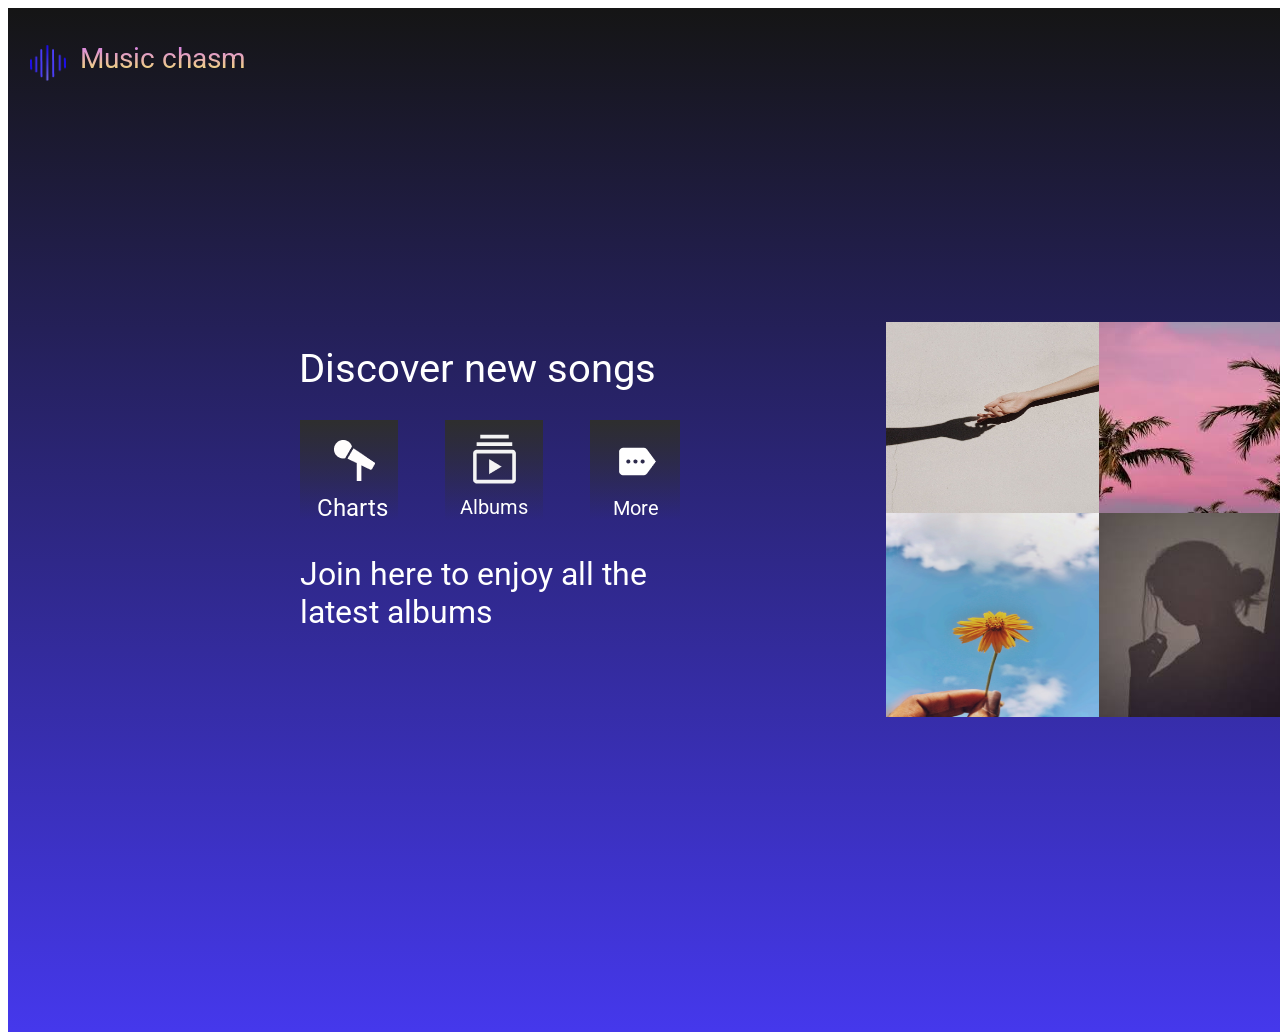
<file: index2.html>
<!DOCTYPE html>
<html lang="en">
<head>
    <meta charset="UTF-8">
    <meta name="viewport" content="width=device-width, initial-scale=1.0">
    <title>Document</title>
    <link rel="stylesheet" href="styles/style2.css">
</head>
<body>
    <main>
        <div class="background">
            <img id="logo" src="images/logo.png" alt="">
            <p id="music">Music chasm</p>
            <p id="discover">Discover new songs</p>
            <div class="vmc">
                <div class="vector1">
                    <div id="vector">
                        <img id="vector" src="images2/Vector.png" alt="">
                        <p id="charts">Charts</p>
                    </div>
                </div>
                <div class="albumdiv">
                    <div class="albumdiv1">
                        <img id="albumimg" src="images2/carbon_media-library.png" alt="2">
                        <p id="albums">Albums</p>
                    </div>
                </div>
                <div class="morediv">
                    <div class="morediv1">
                        <img id="moreimg" src="images2/material-symbols_more.png" alt="3">
                        <p id="more">More</p>
                    </div>
                </div>
                <p id="joinhere">Join here to enjoy all the latest albums</p>
            </div>
            <div class="imgdiv">
                <div class="firstdiv">
                    <img id="img1" src="images2/1.png" alt="">
                    <img id="img2" src="images2/2.png" alt="">
                </div>
                <div class="seconddiv">
                    <img id="img3" src="images2/3.png" alt="">
                    <img id="img4" src="images2/4.png" alt="">
                </div>
            </div>
    </main>
</body>
</html>
</file>
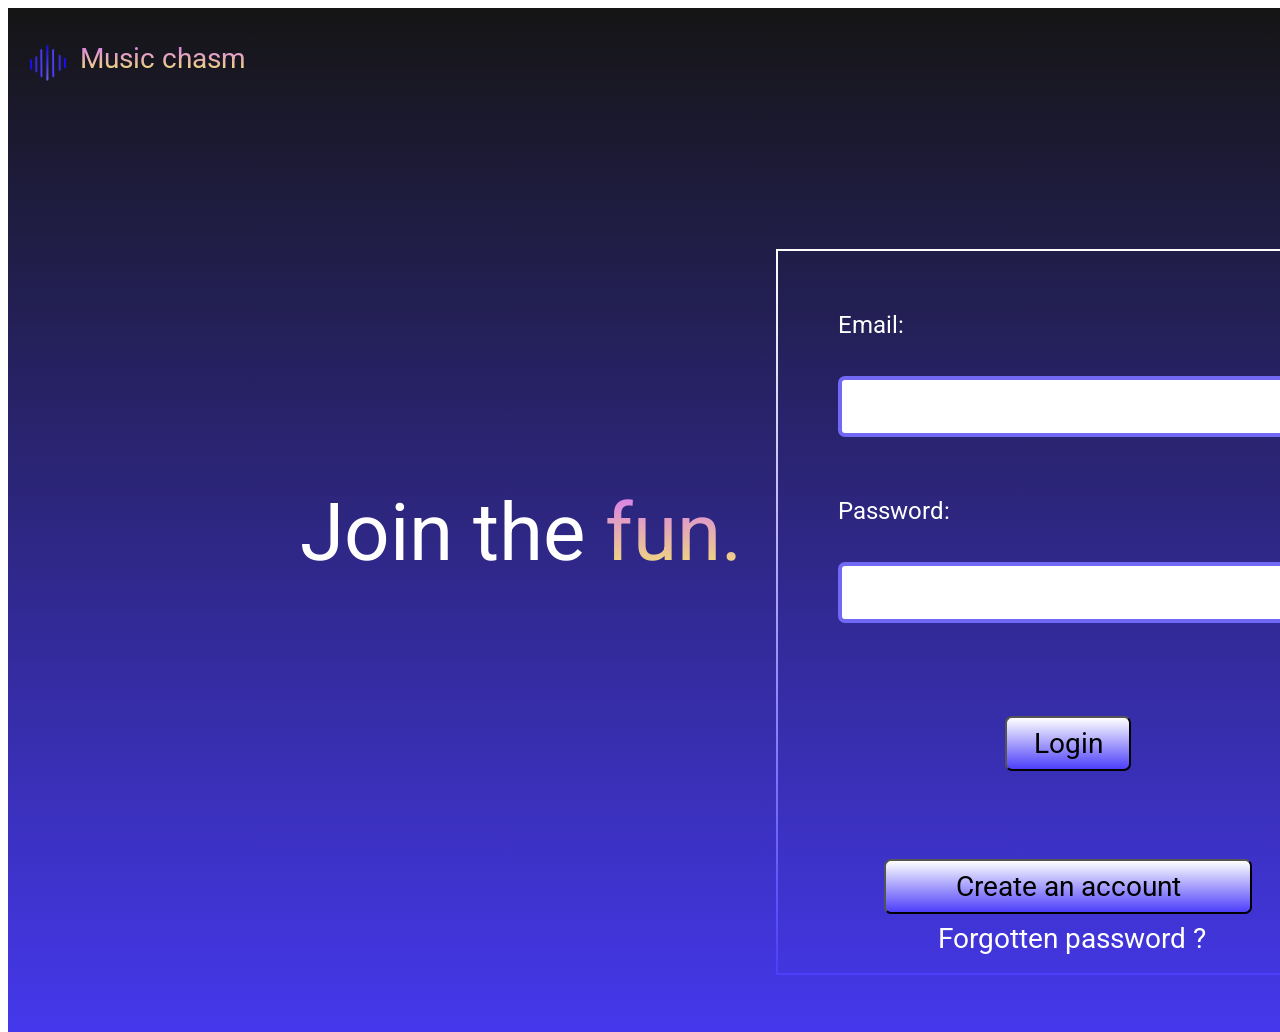
<file: index3.html>
<!DOCTYPE html>
<html lang="en">
<head>
    <meta charset="UTF-8">
    <meta name="viewport" content="width=device-width, initial-scale=1.0">
    <title>Document</title>
    <link rel="stylesheet" href="./styles/style3.css">
</head>
<body>
    <main>
        <div class="background">
            <img id="logo" src="images/logo.png" alt="">
            <p id="music">Music chasm</p>
            <p id="join">Join the <span id="fun">fun.</span></p>
            <div id="borderdiv">
                <div>
                    <p id="email">Email:</p>
                    <input id="emailinput" type="email">
                </div>
                <div>
                    <p id="pass">Password:</p>
                    <input id="passinput"  type="password">
                </div>
                <button id="login">Login</button>
                <button id="create">Create an account</button>
                <p id="forgotten">Forgotten password ?</p>
            </div>

        </div>
    </main>
</body>
</html>
</file>
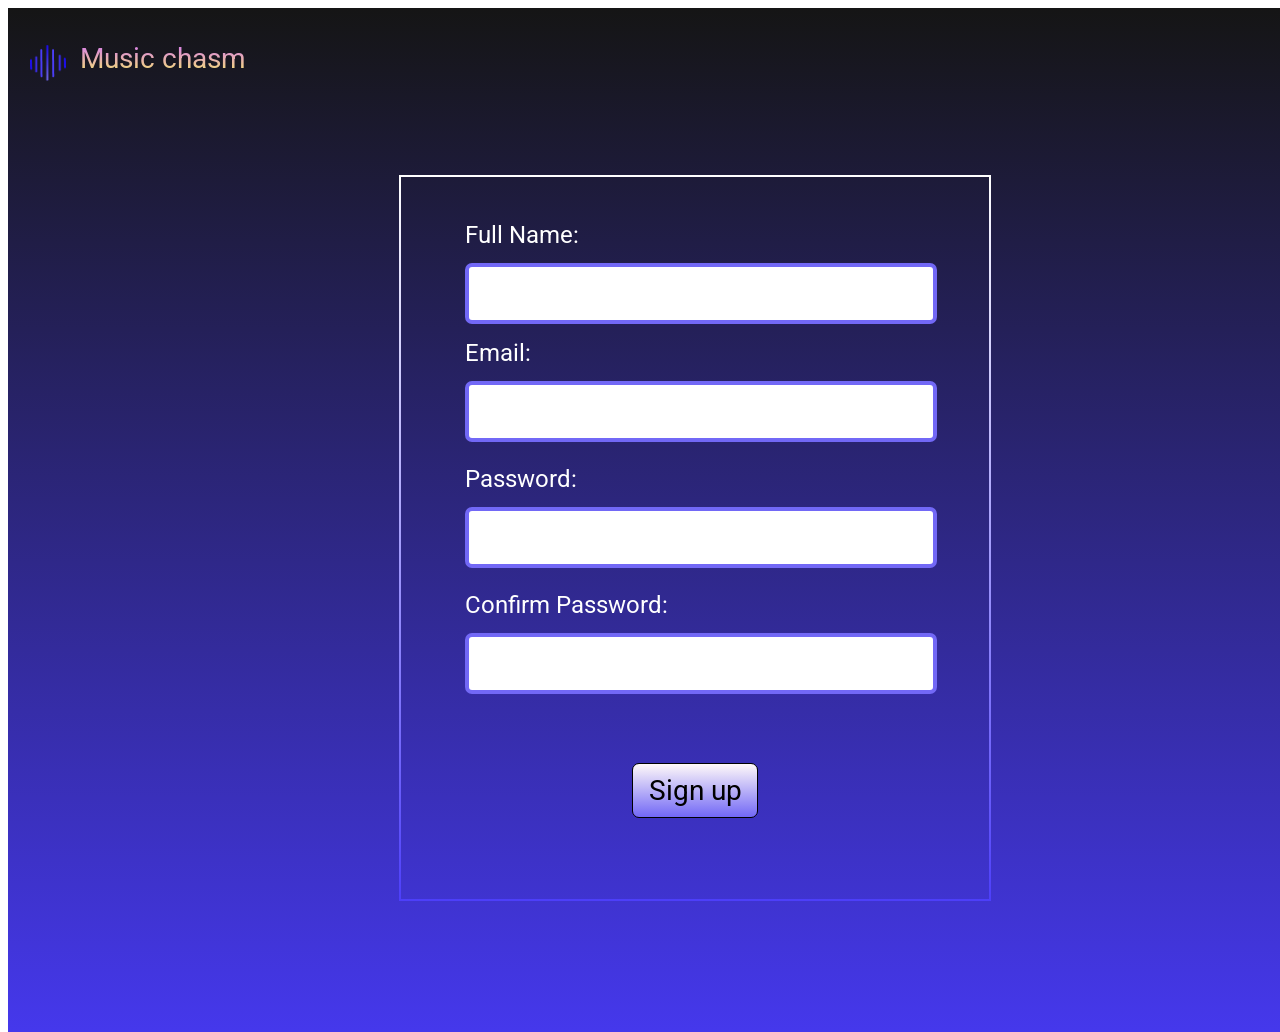
<file: index4.html>
<!DOCTYPE html>
<html lang="en">
<head>
    <meta charset="UTF-8">
    <meta name="viewport" content="width=device-width, initial-scale=1.0">
    <title>Document</title>
    <link rel="stylesheet" href="styles/style4.css">
</head>
<body>
    <main>
        <div class="background">
            <img id="logo" src="images/logo.png" alt="">
            <p id="music">Music chasm</p>
            <div class="borderdiv">
                <div>
                    <p id="full">Full Name:</p>
                    <input id="i1" type="text">
                </div>
                <div>
                    <p id="email">Email:</p>
                    <input id="i2" type="text">
                </div>
                <div>
                    <p id="pass">Password:</p>
                    <input id="i3" type="text">
                </div>
                <div>
                    <p id="conf">Confirm Password:</p>
                    <input id="i4" type="text">
                </div>
                <button id="signup">Sign up</button>
            </div>
        </div>
    </main>
</body>
</html>
</file>
<file: styles/style2.css>
@import url('https://fonts.googleapis.com/css2?family=Roboto:ital,wght@0,100..900;1,100..900&display=swap');
.background{
    background:linear-gradient(to bottom,#151515,#4538EC);
    position: absolute;
    width: 1440px;
    height: 1024px;
    display: flex;
    margin: 0;
}
#logo{
    position: absolute;
    width: 36px;
    height: 36px;
    top: 37px;
    left: 22px;
}
#music{
    position: absolute;
    font-family: "Roboto", sans-serif;
    font-size: 28px;
    font-weight: 400;
    background: linear-gradient(to bottom,#D574F8,#F6E868);
    background-clip: text;
    color: transparent; 
    left: 72px;
    top: 6px;
}
#discover{
    height: 84px;
    width: 492px;
    position: absolute;
    font-family: "Roboto", sans-serif;
    font-size: 40px;
    font-weight: 400;
    color: #FFFFFF;
    margin: 0;
    left: 291px;
    top: 337px;
}
.vmc{
    position: absolute;
    margin: 0;
    left: 292px;
    top: 412px;
    display: flex;
    gap: 47px;
}
.vector1{
    width: 98px;
    height: 100px;
    background:linear-gradient(to bottom,#2E2E2E,#2E2E2E00);
    display: flex;
    flex-direction: column;
}
#vector{
    position: absolute;
    width: 41px;
    height: 41px;
    left: 17px;
    top: 10px;
}
#charts{
    position: absolute;
    font-family: "Roboto", sans-serif;
    font-size: 24px;
    font-weight: 400;
    color: #FFFFFF;
    top: 40px;
}
.albumdiv{
    width: 98px;
    height: 100px;
    background:linear-gradient(to bottom,#2E2E2E,#2E2E2E00);
    display: flex;
    flex-direction: column;
}
#albumimg{
    position: relative;
    width: 57px;
    height: 60px;
    margin-left: 21px;
    top: 11px;
}
#albums{
    position: absolute;
    font-family: "Roboto", sans-serif;
    font-size: 20px;
    font-weight: 400;
    color: #FFFFFF;
    top: 55px;
    margin-left: 15px;
}
.morediv{
    width: 90px;
    height: 100px;
    background:linear-gradient(to bottom,#2E2E2E,#2E2E2E00);
    display: flex;
    flex-direction: column;
}
.morediv1{
    width: 49px;
    height: 47px;
    margin-left: 23px;
    margin-top: 18px;
}
#more{
    position: relative;
    font-family: "Roboto", sans-serif;
    font-size: 20px;
    font-weight: 400;
    color: #FFFFFF;
    margin-top: 7px;
}
#joinhere{
    position: absolute;
    font-family: "Roboto", sans-serif;
    font-size: 32px;
    font-weight: 400;
    color: #FFFFFF;
    width: 372px;
    margin-top: 135px;
}
#img1{
    width: 213px;
    height: 191px;
}
#img2{
    position: relative;
    width: 194px;
    height: 191px;
    right: 4px;
}
.imgdiv{
    position: relative;
    margin-left: 878px;
    margin-top: 314px;
    
}
#img3{
    width: 213px;
    height: 204px;
}
#img4{
    position: relative;
    width: 195px;
    height: 204px;
    right: 4px;
}
.seconddiv{
    position: relative;
    bottom: 4px;
}
</file>
<file: styles/style3.css>
@import url('https://fonts.googleapis.com/css2?family=Roboto:ital,wght@0,100..900;1,100..900&display=swap');
.background{
    background:linear-gradient(to bottom,#151515,#4538EC);
    position: absolute;
    width: 1440px;
    height: 1024px;
    display: flex;
}
#logo{
    position: absolute;
    width: 36px;
    height: 36px;
    top: 37px;
    left: 22px;
}
#music{
    position: absolute;
    font-family: "Roboto", sans-serif;
    font-size: 28px;
    font-weight: 400;
    background: linear-gradient(to bottom,#D574F8,#F6E868);
    background-clip: text;
    color: transparent; 
    left: 72px;
    top: 6px;
}
#join{
    position: relative;
    font-family: "Roboto", sans-serif;
    font-size: 80px;
    color: #FFFFFF;
    margin-top: 0;
    margin-top: 478px;
    margin-left: 292px;
}
#fun{
    background: linear-gradient(to bottom,#D574F8,#F6E868);
    background-clip: text;
    color: transparent; 
}
#borderdiv{
    position: absolute;
    width: 588px;
    height: 722px;
    top: 241px;
    margin-left: 768px;
    border: 2px solid transparent;
    border-image: linear-gradient(to bottom, #FFFFFF, #4D3FFA)1;
    border-radius: 2px;
}
#email{
    position: relative;
    font-family: "Roboto", sans-serif;
    font-size: 24px;
    color: #FFFFFF;
    font-weight: 400;
    margin-top: 60px;
    margin-left: 60px;
}
#emailinput{
    position: relative;
    width: 460px;
    height: 51px;
    margin-left: 60px;
    margin-top: 13px;
    border:4px solid #7268F6;
    border-radius: 7px;
}
#pass{
    position: relative;
    font-family: "Roboto", sans-serif;
    font-size: 24px;
    color: #FFFFFF;
    font-weight: 400;
    margin-top: 60px;
    margin-left: 60px;
}
#passinput{
    position: relative;
    width: 460px;
    height: 51px;
    margin-left: 60px;
    margin-top: 13px;
    border:4px solid #7268F6;
    border-radius: 7px;
}
#login{    
    position: relative;
    font-family: "Roboto", sans-serif;
    width: 126px;
    height: 55px;
    border-radius: 7px;
    font-size: 28px;
    background: linear-gradient(to bottom,#FFFFFF,#4D3FFA);
    margin-left: 227px;
    margin-top: 93px;
}
#create{    
    position: relative;
    font-family: "Roboto", sans-serif;
    width: 368px;
    height: 55px;
    border-radius: 7px;
    font-size: 28px;
    background: linear-gradient(to bottom,#FFFFFF,#4D3FFA);
    margin-left: 106px;
    margin-top: 88px;
}
#forgotten{
    position: relative;
    font-family: "Roboto", sans-serif;
    font-size: 28px;
    color: #ffffff;
    left: 160px;
    bottom: 20px;
}
</file>
<file: styles/style4.css>
@import url('https://fonts.googleapis.com/css2?family=Roboto:ital,wght@0,100..900;1,100..900&display=swap');
.background{
    background:linear-gradient(to bottom,#151515,#4538EC);
    position: absolute;
    width: 1440px;
    height: 1024px;
    display: flex;
}
#logo{
    position: absolute;
    width: 36px;
    height: 36px;
    top: 37px;
    left: 22px;
}
#music{
    position: absolute;
    font-family: "Roboto", sans-serif;
    font-size: 28px;
    font-weight: 400;
    background: linear-gradient(to bottom,#D574F8,#F6E868);
    background-clip: text;
    color: transparent; 
    left: 72px;
    top: 6px;
}
.borderdiv{
    position: absolute;
    width: 588px;
    height: 722px;
    left: 391px;
    top: 167px;
    border: 2px solid transparent;
    border-image: linear-gradient(to bottom, #FFFFFF, #4D3FFA)1;
    display: flex;
    flex-direction: column;
}
#full{
    position: relative;
    font-family: "Roboto", sans-serif;
    font-size: 24px;
    color: #FFFFFF;
    font-weight: 400;
    left: 64px;
    top: 20px;
}
#i1{
    position: relative;
    width: 460px;
    height: 51px;
    margin-left: 64px;
    margin-top: 10px;
    border:4px solid #7268F6;
    border-radius: 7px;
}
#email{
    position: relative;
    font-family: "Roboto", sans-serif;
    font-size: 24px;
    color: #FFFFFF;
    font-weight: 400;
    left: 64px;
    margin-top: 15px;
}
#i2{
    position: relative;
    width: 460px;
    height: 51px;
    margin-left: 64px;
    margin-top: -10px;
    border:4px solid #7268F6;
    border-radius: 7px;
}
#pass{
    position: relative;
    font-family: "Roboto", sans-serif;
    font-size: 24px;
    color: #FFFFFF;
    font-weight: 400;
    left: 64px;
    margin-top: 23px;
}
#i3{
    position: relative;
    width: 460px;
    height: 51px;
    margin-left: 64px;
    margin-top: -10px;
    border:4px solid #7268F6;
    border-radius: 7px;
}
#conf{
    position: relative;
    font-family: "Roboto", sans-serif;
    font-size: 24px;
    color: #FFFFFF;
    font-weight: 400;
    left: 64px;
    margin-top: 23px;
}
#i4{
    position: relative;
    width: 460px;
    height: 51px;
    margin-left: 64px;
    margin-top: -10px;
    border:4px solid #7268F6;
    border-radius: 7px;
}
#signup{
    position: relative;
    font-family: "Roboto", sans-serif;
    font-size: 28px;
    color: #000000;
    font-weight: 400;
    background: linear-gradient(to bottom,#FFF9F9,#7268F6);
    border-radius: 7px;
    width: 126px;
    height: 55px;
    border:1px solid #000000;
    left: 231px;
    top: 69px;
}
</file>
